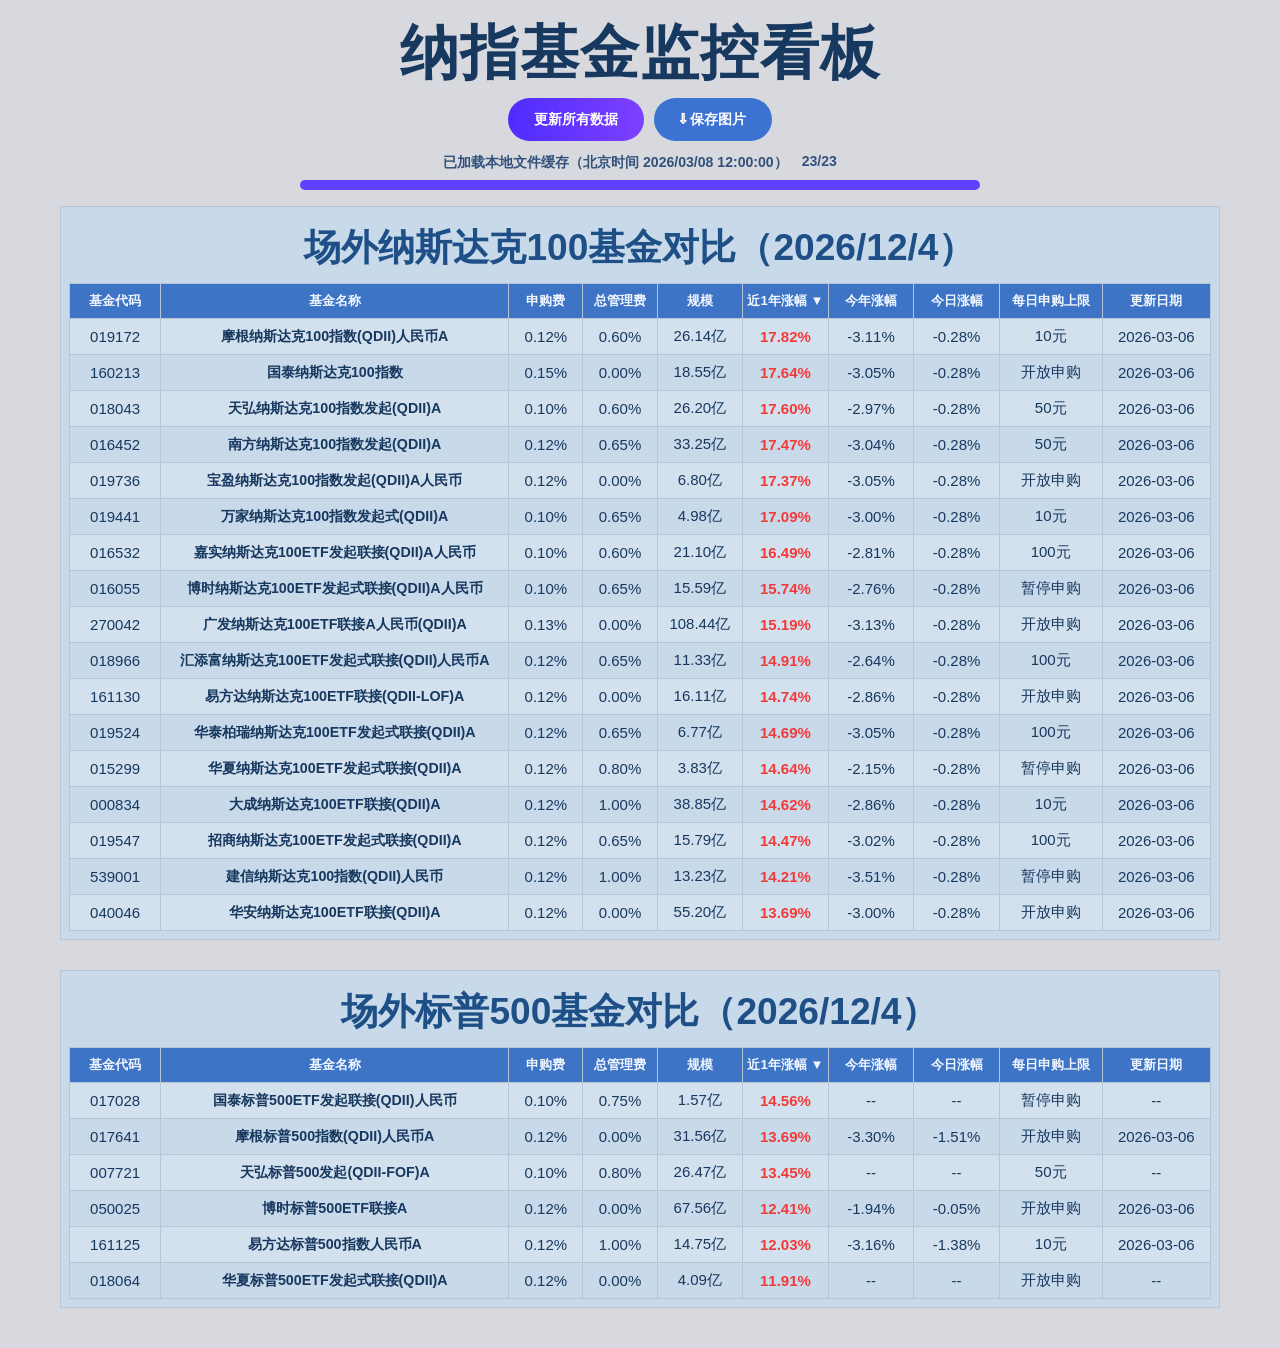
<file: index.html>
﻿<!doctype html>
<html lang="zh-CN">
<head>
  <meta charset="UTF-8">
  <meta name="viewport" content="width=device-width, initial-scale=1.0">
  <title>纳指基金监控看板</title>
  <link rel="stylesheet" href="./style.css">
</head>
<body>
  <main class="container">
    <header class="hero">
      <h1>纳指基金监控看板</h1>
      <div class="hero-actions">
        <button id="refreshBtn" class="btn-primary">更新所有数据</button>
        <button id="saveAllBtn" class="btn-secondary">⇩ 保存图片</button>
      </div>
      <div class="status">
        <span id="statusText">等待更新</span>
        <span id="statusCount">0/23</span>
      </div>
      <div class="progress-track">
        <div id="progressBar" class="progress-bar"></div>
      </div>
    </header>

    <section id="board"></section>
  </main>
  <script src="./script.js"></script>
</body>
</html>
</file>
<file: style.css>
﻿:root {
  --bg: #d8d9de;
  --panel: #c8d9ea;
  --text: #17385f;
  --red: #f13b3b;
  --line: #b6c6d8;
}

* {
  box-sizing: border-box;
}

body {
  margin: 0;
  font-family: "Segoe UI", "PingFang SC", "Microsoft YaHei", sans-serif;
  background: var(--bg);
  color: var(--text);
}

.container {
  max-width: 1180px;
  margin: 20px auto 40px;
  padding: 0 10px;
}

.hero {
  text-align: center;
  margin-bottom: 16px;
}

.hero h1 {
  margin: 0 0 12px;
  font-size: clamp(30px, 4.6vw, 68px);
  line-height: 1.12;
  letter-spacing: 1px;
}

.hero-actions {
  display: inline-flex;
  gap: 10px;
  flex-wrap: wrap;
  justify-content: center;
}

.btn-primary,
.btn-secondary {
  border: 0;
  color: #fff;
  font-size: clamp(13px, 1.1vw, 18px);
  font-weight: 700;
  border-radius: 999px;
  padding: clamp(8px, 1vw, 12px) clamp(16px, 2vw, 28px);
  cursor: pointer;
}

.btn-primary {
  background: linear-gradient(90deg, #4e2cff, #7e40ff);
}

.btn-secondary {
  background: #3c72d2;
}

.status {
  margin: 12px auto 8px;
  display: flex;
  justify-content: center;
  gap: 14px;
  color: #31517a;
  font-weight: 600;
  font-size: clamp(12px, 1.1vw, 18px);
}

.progress-track {
  width: min(680px, 94%);
  margin: 0 auto;
  height: 10px;
  background: #b9c3d7;
  border-radius: 8px;
  overflow: hidden;
}

.progress-bar {
  height: 100%;
  width: 0;
  background: #6140ff;
  transition: width 0.25s ease;
}

.panel {
  background: var(--panel);
  border: 1px solid var(--line);
  margin-top: 0;
  padding: 8px;
}

.panel + .panel {
  margin-top: 30px;
}

.panel h2 {
  margin: 8px 0 10px;
  text-align: center;
  font-size: clamp(22px, 3.2vw, 44px);
  color: #1e5087;
}

.panel.nasdaq h2,
.panel.sp500 h2 {
  font-size: clamp(20px, 2.9vw, 38px);
}

table {
  width: 100%;
  border-collapse: collapse;
  table-layout: fixed;
  font-size: var(--tbl-font, 15px);
}

th,
td {
  border: 1px solid var(--line);
  padding: var(--cell-pad-y, 8px) var(--cell-pad-x, 4px);
  text-align: center;
  white-space: nowrap;
  overflow: hidden;
}

th {
  background: #3d74c6;
  color: #f2f7ff;
  cursor: pointer;
  font-size: calc(var(--tbl-font, 15px) * 0.88);
}

tbody tr:nth-child(odd) {
  background: rgba(255, 255, 255, 0.2);
}

tbody tr:hover {
  background: rgba(255, 255, 255, 0.5);
}

tbody tr.active {
  outline: 2px solid #4f6cf6;
}

td.name,
th:nth-child(2) {
  text-align: center;
}

td.name {
  font-weight: 700;
  font-size: calc(var(--tbl-font, 15px) * 0.95);
  padding-left: 1px;
  padding-right: 1px;
}

td.red {
  color: var(--red);
  font-weight: 700;
}

th:nth-child(1),
td:nth-child(1) {
  width: 8%;
}

th:nth-child(2),
td:nth-child(2) {
  width: 30.5%;
}

th:nth-child(3),
td:nth-child(3),
th:nth-child(4),
td:nth-child(4) {
  width: 6.5%;
}

th:nth-child(5),
td:nth-child(5),
th:nth-child(6),
td:nth-child(6),
th:nth-child(7),
td:nth-child(7),
th:nth-child(8),
td:nth-child(8) {
  width: 7.5%;
}

th:nth-child(9),
td:nth-child(9) {
  width: 9%;
}

th:nth-child(10),
td:nth-child(10) {
  width: 9.5%;
}

@media (max-width: 768px) {
  .table-wrap {
    overflow-x: auto;
    overflow-y: hidden;
    -webkit-overflow-scrolling: touch;
  }

  .table-wrap table {
    min-width: 980px;
  }

  .container {
    margin-top: 12px;
    padding: 0 6px;
  }

  .hero h1 {
    font-size: 30px;
    line-height: 1.18;
  }

  .hero-actions {
    width: 100%;
    gap: 8px;
  }

  .btn-primary,
  .btn-secondary {
    font-size: 12px;
    padding: 8px 14px;
  }

  .status {
    flex-wrap: wrap;
    gap: 8px;
    font-size: 12px;
  }

  .panel {
    padding: 6px;
  }

  .panel + .panel {
    margin-top: 24px;
  }

  .panel h2 {
    font-size: 24px;
    line-height: 1.2;
  }

  .site-footer {
    font-size: 12px;
  }
}

.sort-active {
  font-weight: 700;
}















.site-footer {
  margin: 18px 0 8px;
  text-align: center;
  color: #31517a;
  font-size: 14px;
  font-weight: 600;
}



.table-wrap {
  width: 100%;
}
</file>
